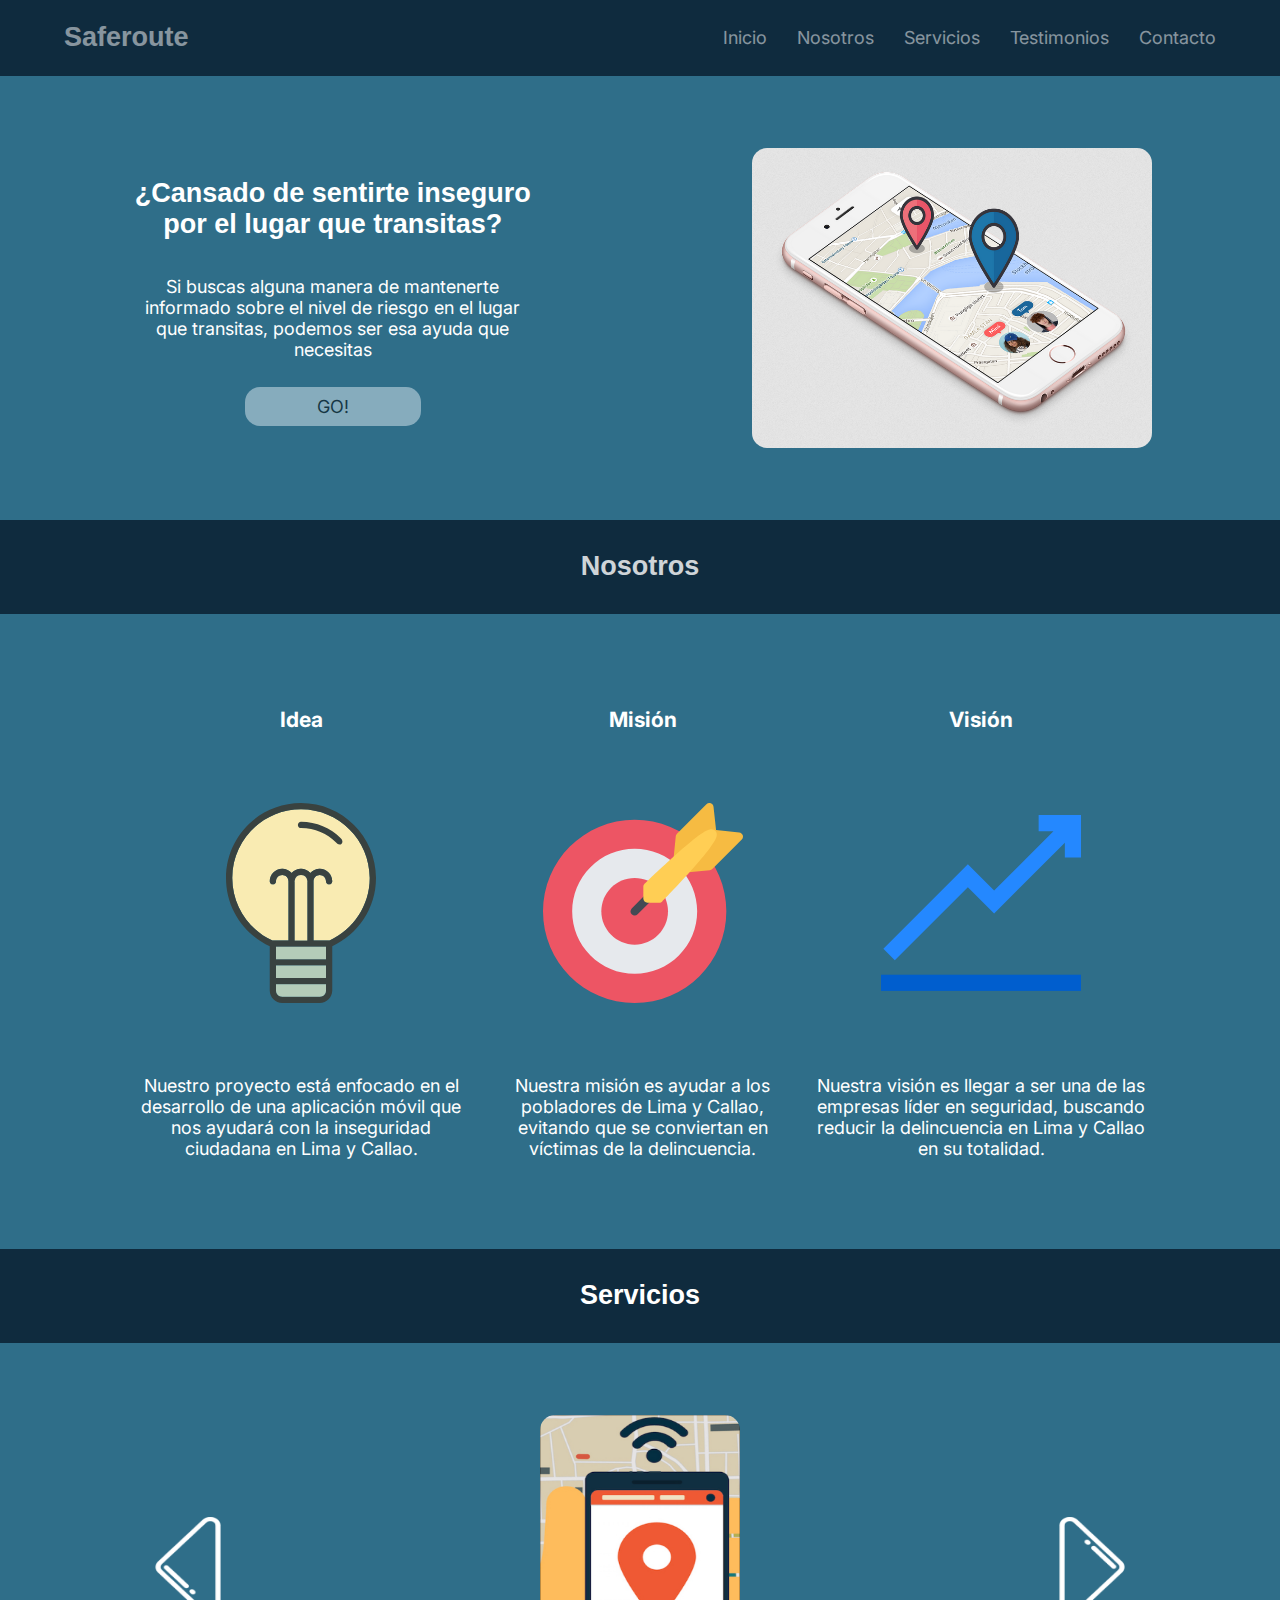
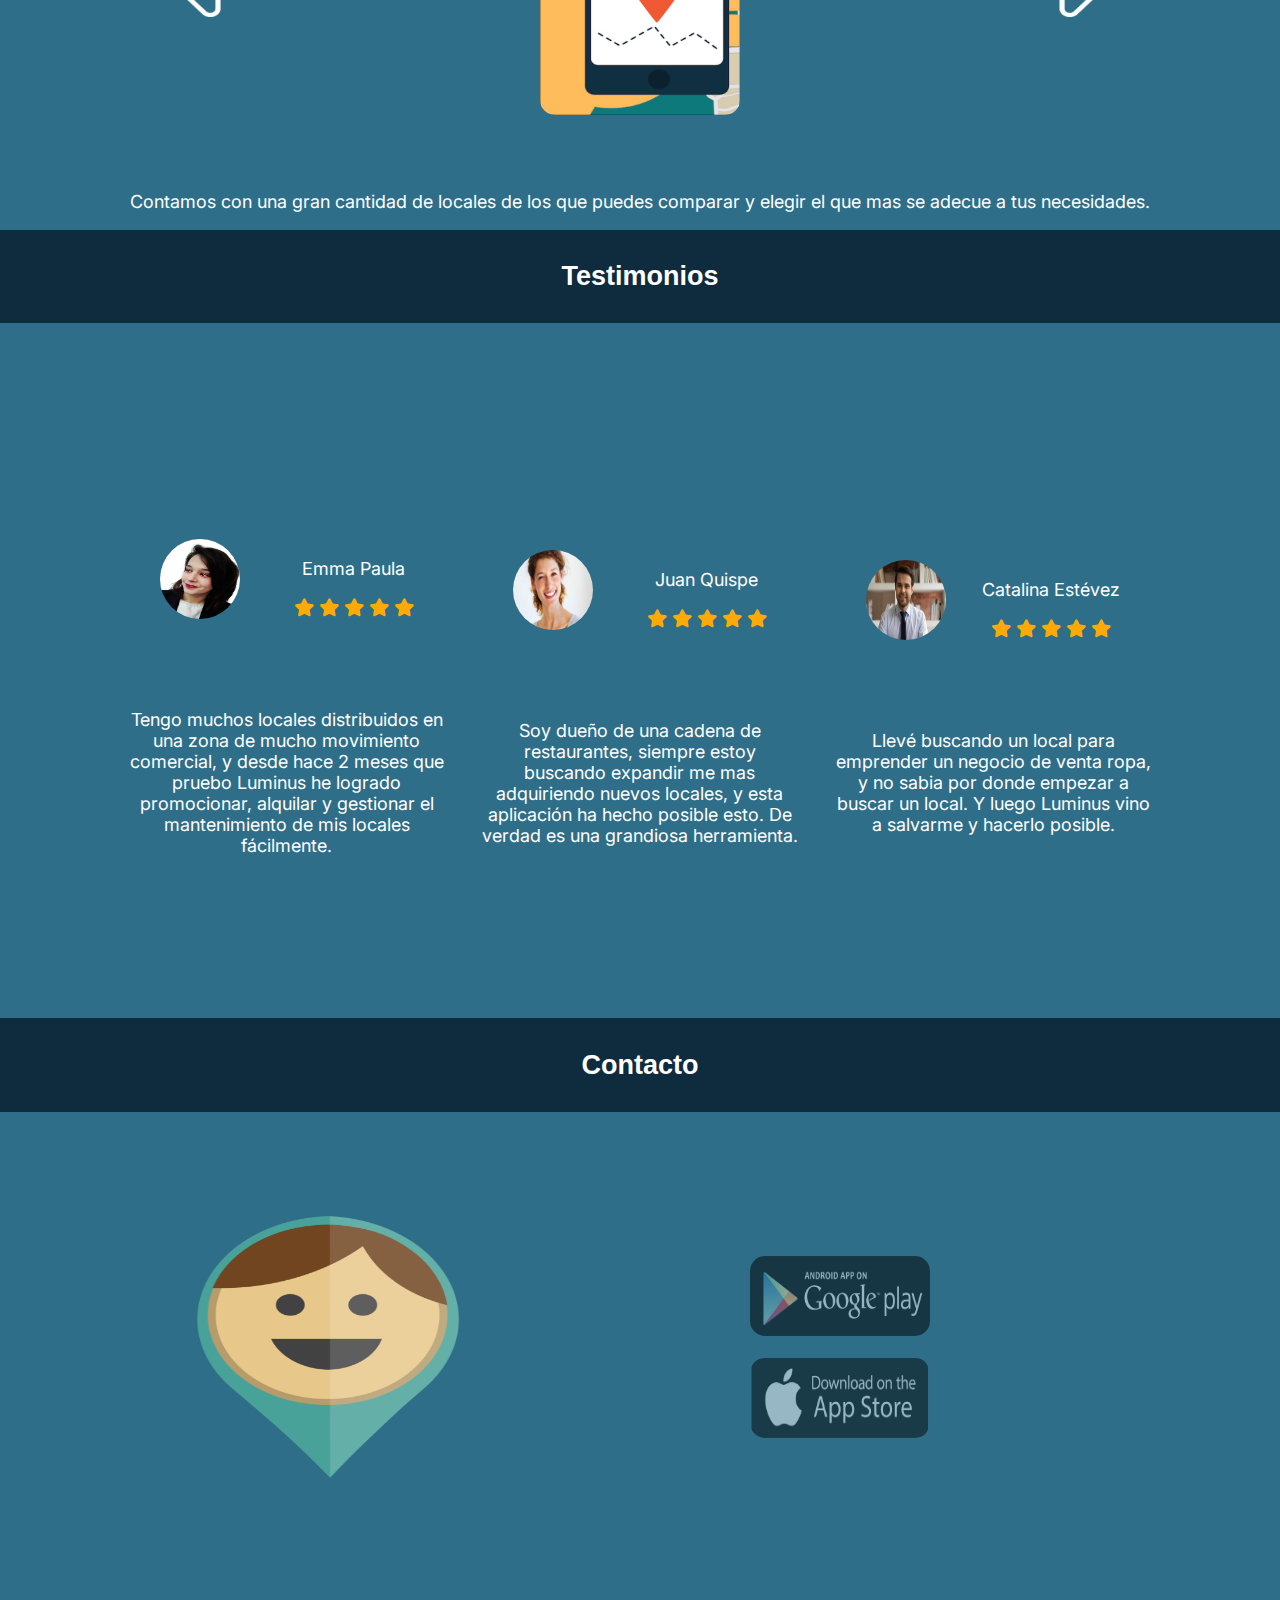
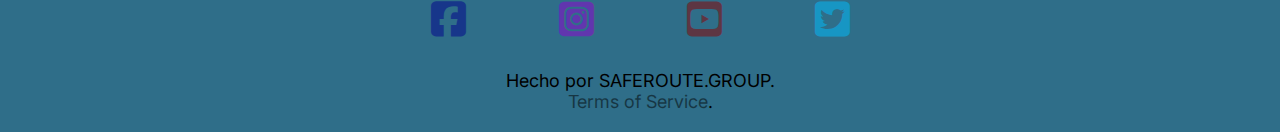
<file: public/assets/index.html>
<!DOCTYPE html>
<html lang="en">
<head>
    <meta charset="UTF-8">
    <meta name="viewport" content="width=device-width, initial-scale=1">
    <meta name="description" content="SAFEROUTE.GROUP official Landing Page Site">
    <meta name="keywords" content="saferoute, seguridad, emergencia, axulio,  Gestión">
    <link rel="stylesheet" href="styles/style.css">
    <script src="https://code.jquery.com/jquery-3.6.0.min.js" integrity="sha256-/xUj+3OJU5yExlq6GSYGSHk7tPXikynS7ogEvDej/m4=" crossorigin="anonymous"></script>
    <title>Saferoute</title>
</head>
<body>
<div id="header-placeholder"></div>
<main>
    <section id="Home">
        <div class="container">
            <div class="text">
                <h2>¿Cansado de sentirte inseguro por el lugar que transitas?</h2>
                <p>Si buscas alguna manera de mantenerte informado sobre el nivel de riesgo en el lugar que transitas, podemos ser esa ayuda que necesitas</p>
                <div class="button">
                    <a>GO!</a>
                </div>
            </div>
            <img src="images/image1.png" class="image">
        </div>
    </section>
    <section id="About-us">
        <div class="title_section">
            <h2 class="title">Nosotros</h2>
        </div>
        <div class="container container2">
            <div class="s1-card">
                <h3>Idea</h3>
                <img class="image image2" src="images/icon_1.svg">
                <p>Nuestro proyecto está enfocado en el desarrollo de una aplicación móvil que nos ayudará con la inseguridad ciudadana en Lima y Callao.</p>
            </div>
            <div class="s1-card">
                <h3>Misión</h3>
                <img class="image image2" src="images/icon_2.svg">
                <p>Nuestra misión es ayudar a los pobladores de Lima y Callao, evitando que se conviertan en víctimas de la delincuencia.</p>
            </div>
            <div class="s1-card">
                <h3>Visión</h3>
                <img class="image image2" src="images/icon_3.svg">
                <p>Nuestra visión es llegar a ser una de las empresas líder en seguridad, buscando reducir la delincuencia en Lima y Callao en su totalidad.</p>
            </div>
        </div>

        </div>
    </section>
    <section id="Services">
        <div class="title_section">
            <h2>Servicios</h2>
        </div>
        <div class="container container3">
            <img id="flecha1" class="image image4" src="images/flecha_1.png">

            <div >
                <img id="img1" class="image image3" src="images/img_2.png">
            </div>
            <img id="flecha2" class="image image4"  src="images/flecha_2.png">
        </div>

        <p class="text4">Contamos con una gran cantidad de locales de los que puedes comparar y elegir el que mas se adecue a tus necesidades.</p>

    </section>

    <section id="Testimonials">
        <div class="title_section">
            <h2>Testimonios</h2>
        </div>
        <div class="container container4">
            <div class="container container5">
                <div class="container container6">
                    <img class="image5" src="images/user_1.jpg">
                    <div class="s4-rate-element">
                        <p>Emma Paula</p>
                        <i class="fa fa-star" aria-hidden="true"></i>
                        <i class="fa fa-star" aria-hidden="true"></i>
                        <i class="fa fa-star" aria-hidden="true"></i>
                        <i class="fa fa-star" aria-hidden="true"></i>
                        <i class="fa fa-star" aria-hidden="true"></i>
                    </div>
                </div>
                <p >Tengo muchos locales distribuidos en una zona de mucho movimiento comercial, y desde hace 2 meses que pruebo Luminus he logrado promocionar, alquilar y gestionar el mantenimiento de mis locales fácilmente.</p>
            </div>
            <div class="container container5">
                <div class="container container6">
                    <img class="image5"  src="images/user_2.jpg">
                    <div class="s4-rate-element">
                        <p>Juan Quispe</p>
                        <i class="fa fa-star" aria-hidden="true"></i>
                        <i class="fa fa-star" aria-hidden="true"></i>
                        <i class="fa fa-star" aria-hidden="true"></i>
                        <i class="fa fa-star" aria-hidden="true"></i>
                        <i class="fa fa-star" aria-hidden="true"></i>
                    </div>
                </div>

                <p>Soy dueño de una cadena de restaurantes, siempre estoy buscando expandir me mas adquiriendo nuevos locales, y esta aplicación ha hecho posible esto. De verdad es una grandiosa herramienta. </p>
            </div>
            <div class="container container5">
                <div class="container container6">
                    <img class="image5"  src="images/user_3.jpg">
                    <div class="s4-rate-element">
                        <p>Catalina Estévez</p>
                        <i class="fa fa-star" aria-hidden="true"></i>
                        <i class="fa fa-star" aria-hidden="true"></i>
                        <i class="fa fa-star" aria-hidden="true"></i>
                        <i class="fa fa-star" aria-hidden="true"></i>
                        <i class="fa fa-star" aria-hidden="true"></i>
                    </div>
                </div>
                <p >Llevé buscando un local para emprender un negocio de venta ropa, y no sabia por donde empezar a buscar un local. Y luego Luminus vino a salvarme y hacerlo posible.</p>
            </div>
        </div>
    </section>
    <section id="Contact">
        <div class="title_section">
            <h2>Contacto</h2>
        </div>
        <div class="container">
            <div>
                <img class="image7" src="images/cont_1.png">
            </div>
            <div class="container container7">
                <a href="https://play.google.com/store/games">
                    <img  class="image image8" src="images/playstore.png" >
                </a>

                <a href="https://www.apple.com/app-store/">
                    <img  class="image image8"  src="images/appstore.png" >
                </a>

            </div>
            
        </div>

        <div id="footer-placeholder"></div>
    </section>

</main>

<script src="scripts/main.js" type="text/javascript"></script>
</body>
</html>
</file>
<file: public/assets/styles/style.css>
@import url('https://fonts.googleapis.com/css2?family=Abhaya+Libre&family=Old+Standard+TT&display=swap');
@import url('https://cdnjs.cloudflare.com/ajax/libs/font-awesome/6.1.1/css/all.min.css');
@import url('https://fonts.googleapis.com/css2?family=Inter&display=swap');



body{
    margin: 0;
    background-color: #2F6E89;
}

html{
    font: normal 18px sans-serif;
    scroll-behavior: smooth !important;
    font-family: 'Inter', sans-serif;
}

/*------------------------------------------------------------------------------------------------------------*/
header {
    top: 0;
    left: 0;
    width: 90%;
    display: flex;
    justify-content: space-between;
    align-items: center;
    color: #fff;
    padding-left: 5%;
    padding-right: 5%;
    background-color: #0F2B3E;
}
header h1 {
    font-family: 'Abhaya Libre', sans-serif;
}
nav li{
    list-style: none;
}
header nav {
    display: flex;
}
header nav li {
    margin: 0 15px;
}
header nav li:first-child {
    margin-left: 0;
}
header nav li:last-child {
    margin-right: 0;
}
a{
    text-decoration: none;
    color: inherit;
    cursor: pointer;
    opacity: 0.5;
}
a:hover{
    text-decoration: solid;
    opacity: 1.0;
}
.title_section{
    color: white;
    background-color: #0F2B3E;
    padding: 9px 0px 9px 0px;
}
h2{
    font-family: 'Abhaya',sans-serif;
    text-align: center;

}



/*------------------------------------------------inici0----------------------*/

.container{
    width: 80%;
    display: flex;
    align-items: center;
    justify-content: space-between;
    margin: 4rem auto;
}
.text{
    width: 40%;
    text-align: center;
    color: white;
    display: flex;
    flex-direction: column;
    gap: 1rem;
}
.text h2{
    margin: 0;
}
.image{
    width: 400px;
    height: 300px;
    border-radius: 15px;
    transition: all ease-out 0.3s;
}
.image:hover {
    transform: scale(1.1);
}

.button a{
    background-color: #DDEAF1;
    color: black;
    border-radius: 15px;
    padding: 0.5rem 4rem;
    transition: all ease-out 0.3s;
}

.button a:hover{
    background-color: white;
    transform: scale(2.1);
}

/*-------------------------------------------------------------Nosotros--------------------------------------------*/
.s1-card{
    text-align: center;
    color: white;
}
.image2{
    width: 200px;
    height: 300px;
    color: white;

}
.container2{
    gap: 1rem;
}
.title{
    color: white;
    transition: all ease-out 0.3s;
    opacity: 0.8;
}
/*-------------------------------------------------------------Servicio--------------------------------------------*/
.image3{
    width: 200px;
    height: 300px;
}
.image4{
    width: 120px;
    height: 100px;

}
.image4:hover{
    cursor: pointer;
}

.text4{
    text-align: center;
    color: white;
}
/*-------------------------------------------------------------Testimonios--------------------------------------------*/
.image5{
    width: 80px;
    height: 80px;
    border-radius: 50px;
}
.container4{
    gap: 2rem;
}
.container5{
    display: flex;
    flex-direction: column;
    text-align: center;
    color: white;
}
.fa-star{
    color: #FFAA04;
}
/*-------------------------------------- Footer --------------------------------------*/
footer{
    width: 100%;
    text-align: center;
    align-items: center;
    margin-bottom: 20px;
}
footer ul{
    width: 40%;
    display: flex;
    align-items: center;
    padding: 0% 30%;
}
footer ul li{
    width: 30%;
    list-style: none;
    margin: auto;
}
footer ul li a{
    display: inline-block;
    font-size: 40px;
    margin: 10%;
}
footer p{
    margin-top: 0%;
    margin-bottom: 0%;
}
.container7{
    display: flex;
    flex-direction: column;
    gap: 1rem;
}
.image7{
    width: 400px;
    height: 300px;

}
.image8{
    width: 180px;
    height: 80px;
}
.fa-facebook-square{
    color: darkblue;
}
.fa-instagram-square{
    color: darkviolet;
}
.fa-twitter-square{
    color: deepskyblue;
}
.fa-youtube-square{
    color: darkred;
}
</file>
